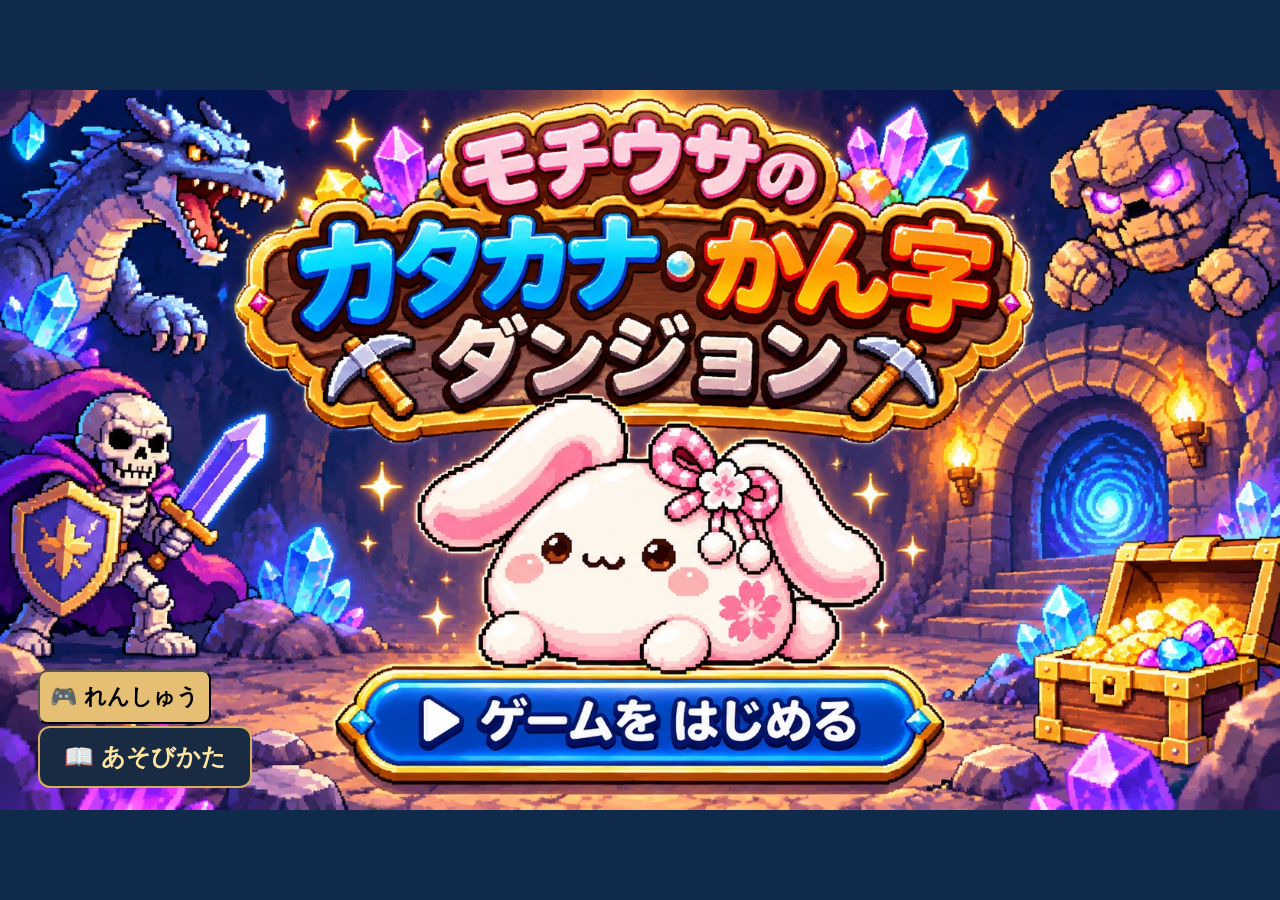
<file: index.html>
<!doctype html><html lang="ja"><head><meta charset="utf-8"><meta name="viewport" content="width=device-width,initial-scale=1,viewport-fit=cover"><title>モチウサのカタカナ・かん字ダンジョン</title><link rel="stylesheet" href="css/title-1.css"><link rel="stylesheet" id="mochiusa-title-style" href="css/title-2.css"></head><body><main id="screen"><iframe id="game" title="ちてい はっくつ" data-game-srcdoc=""></iframe><script src="js/title-1.js"></script><div id="titleStage" role="group" aria-label="モチウサのカタカナ・かん字ダンジョン"><button id="titleStart" type="button" aria-label="ゲームを はじめる"></button></div></main><script src="js/title-2.js"></script><script src="js/title-3.js"></script><script id="mochiusa-title-start" src="js/title-4.js"></script><script src="js/title-5.js"></script><script src="js/tutorial.js"></script></body></html>
</file>
<file: css/title-1.css>
html,body{margin:0;width:100%;height:100%;overflow:hidden;background:#102a4b}#screen{position:absolute;inset:0;overflow:hidden}#game{position:absolute;left:0;top:0;width:1280px;height:720px;border:0;display:block;transform-origin:0 0} #fullToggle{position:fixed;right:max(6px,env(safe-area-inset-right));top:max(6px,env(safe-area-inset-top));z-index:10;background:#183958;color:#fff;border:1px solid #91b7da;border-radius:7px;padding:7px 10px;font:600 12px system-ui;cursor:pointer}#fullToggle[hidden]{display:none}
</file>
<file: css/title-2.css>
#titleStage{position:absolute;left:0;top:0;width:1280px;height:720px;transform-origin:0 0;background:#15132e url("../images/fdb56b120f3f5eda.webp") center/100% 100% no-repeat;z-index:5}#titleStart{position:absolute;left:27%;top:79%;width:47%;height:16%;background:transparent;border:0;cursor:pointer;touch-action:manipulation}#titleStart:focus-visible{outline:5px solid #fff;border-radius:30px}#titleStage[hidden]{display:none!important}
</file>
